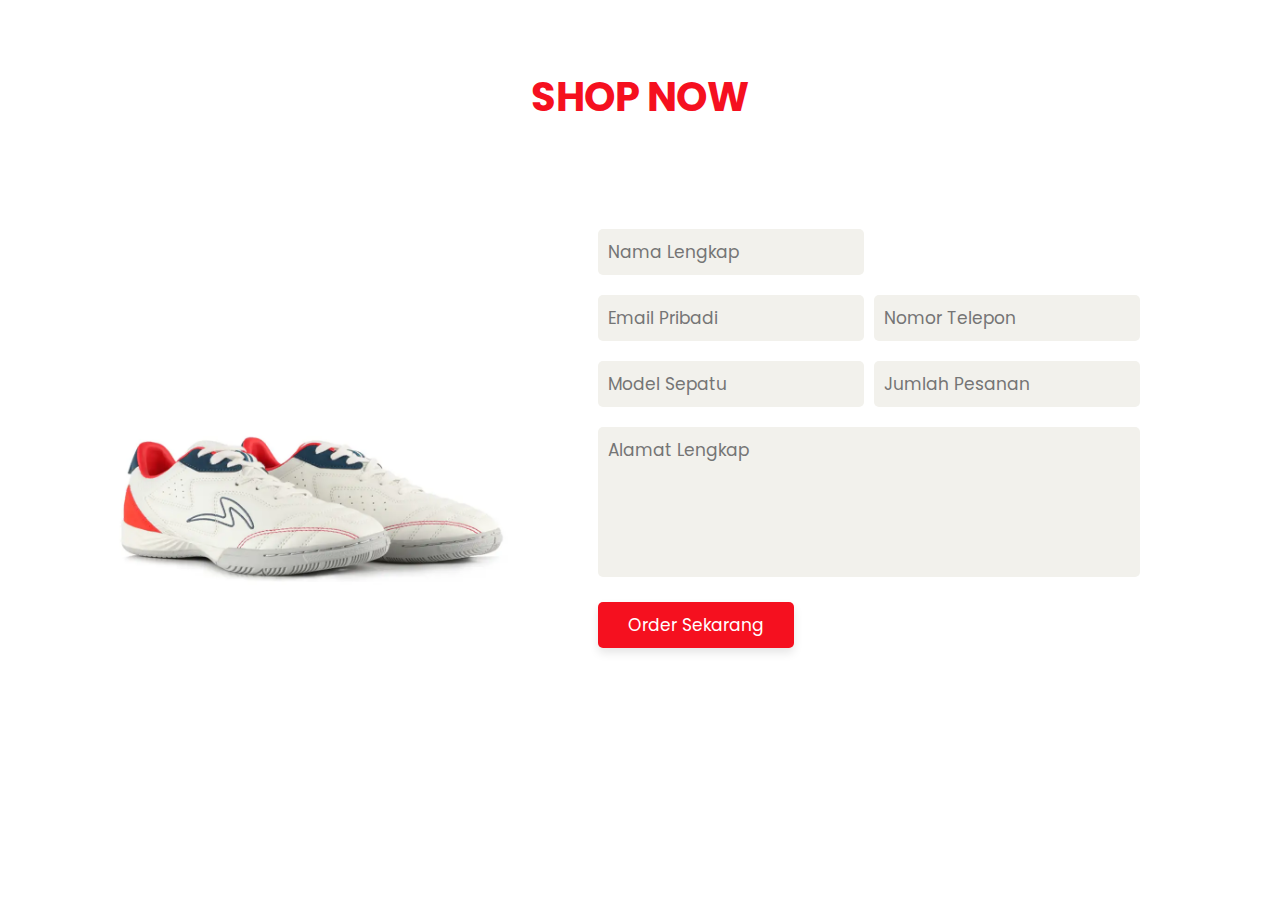
<file: Tugas Akhir/order.html>
<!DOCTYPE html>
<html lang="en">
<head>
    <meta charset="UTF-8">
    <meta http-equiv="X-UA-Compatible" content="IE=edge">
    <meta name="viewport" content="width=device-width, initial-scale=1.0">
    <title>Shop</title>
    <link rel="stylesheet" href="style.css">
</head>
<body>
    <section class="order" id="order">
        <h1 class="heading">shop now </h1>
        <div class="row">
            <div class="image">
                <img src="specs-nativ.png" alt="">
            </div>
            <form action="index.html" method="post" class="book-form" id="form_id">
                <div class="inputBox">
                    <input type="text" placeholder="Nama Lengkap" id="nama" name="nama">
                </div>

                <div class="inputBox">
                    <input type="email" placeholder="Email Pribadi" id="email" name="email">
                    <input type="number" placeholder="Nomor Telepon" id="phone" name="phone">
                </div>

                <div class="inputBox">
                    <input type="text" placeholder="Model Sepatu" id="Sepatu" name="Sepatu">
                    <input type="number" placeholder="Jumlah Pesanan" id="jumlah" name="jumlah">
                </div>

                <textarea placeholder="Alamat Lengkap" id="alamat" name="alamat"></textarea>
                <input type="submit" value="order sekarang" class="btn" name="send" onclick="pesansepatu()">
            </form>
        </div>
</body>
</html>
</file>
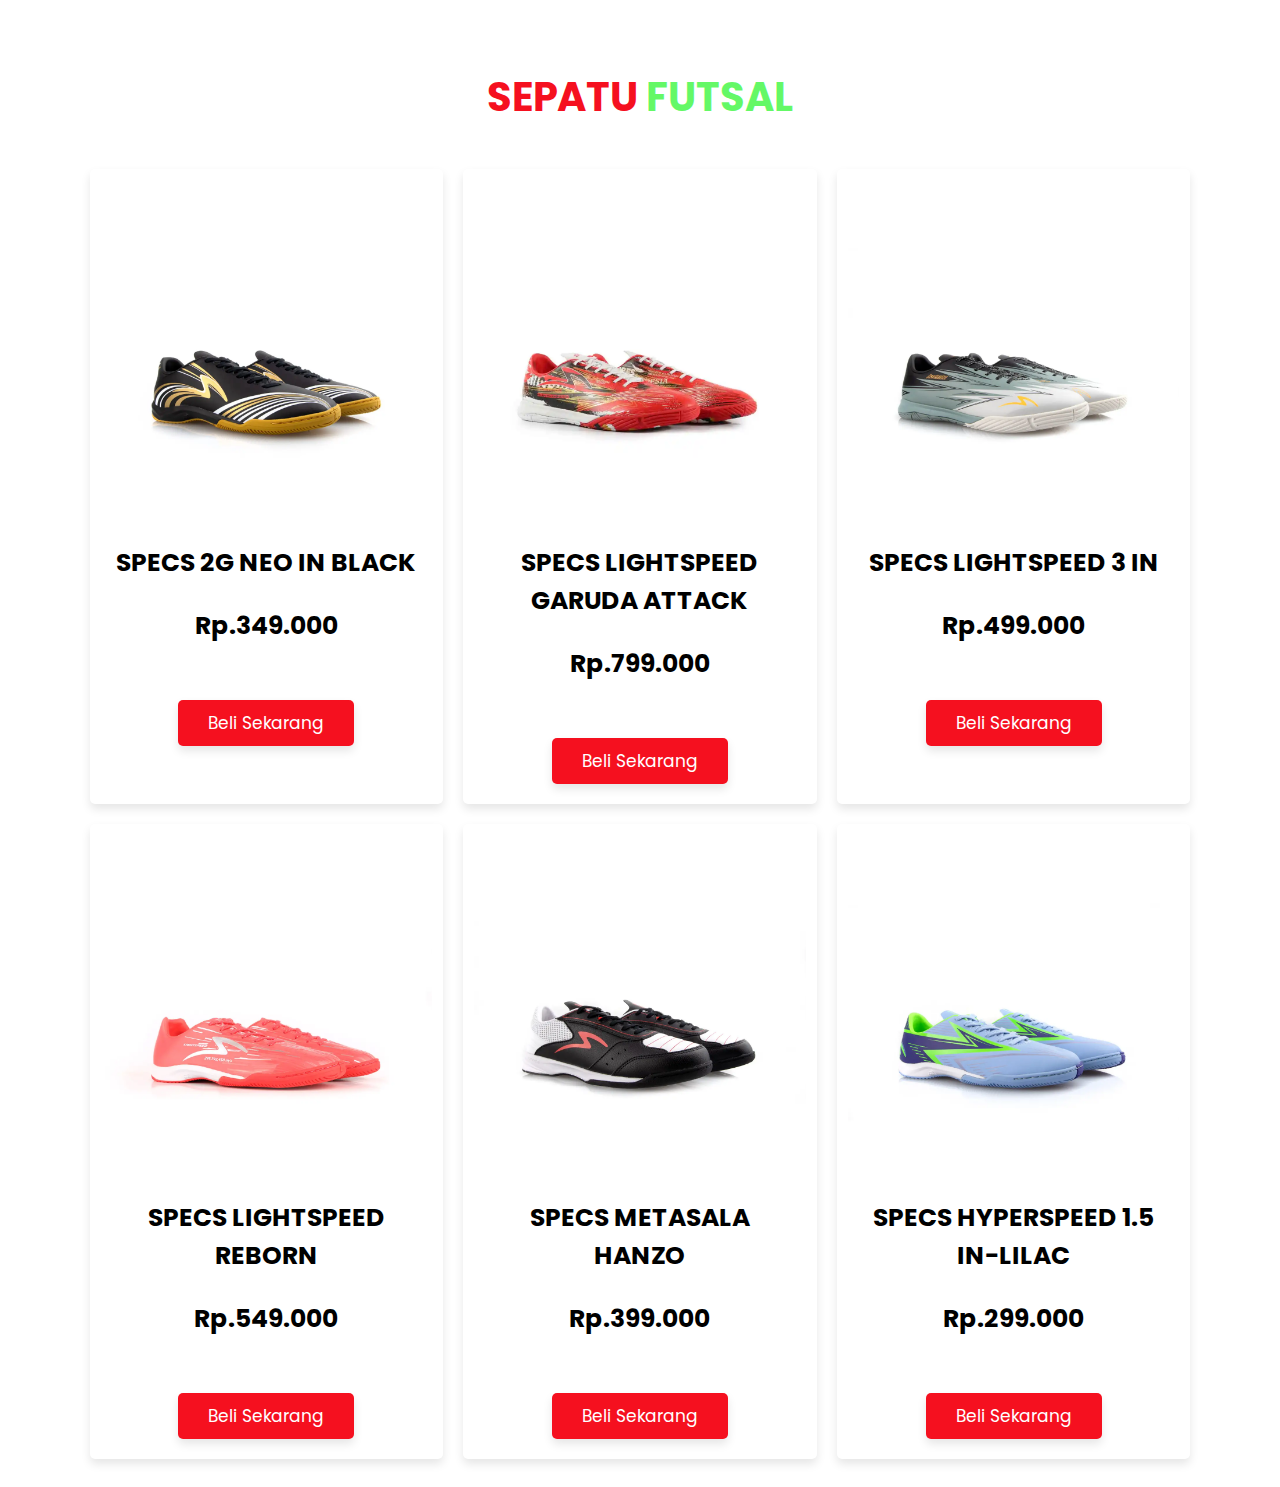
<file: Tugas Akhir/product.html>
<!DOCTYPE html>
<html lang="en">
<head>
    <meta charset="UTF-8">
    <meta http-equiv="X-UA-Compatible" content="IE=edge">
    <meta name="viewport" content="width=device-width, initial-scale=1.0">
    <title>Product</title>
    <link rel="stylesheet" href="style.css">
</head>
<body>
    <section class="product" id="product">
        <h1 class="heading">Sepatu<span> Futsal</span></h1>
        <div class="box-container">
            <div class="box">
                <div class="image">
                    <img src="specs-geo.png" alt="">
                </div>
                <div class="content">
                    <h3>SPECS 2G NEO IN BLACK</h3>
                    <h3>Rp.349.000</h3>
                    <div class="stars">
                        <i class="fas fa-star"></i>
                        <i class="fas fa-star"></i>
                        <i class="fas fa-star"></i>
                        <i class="fas fa-star"></i>
                        <i class="fas fa-star"></i>
                    </div>
                    <a href="order.html" class="btn">Beli Sekarang</a>
                </div>
            </div>

            <div class="box">
                <div class="image">
                    <img src="specs-gartek.png" alt="">
                </div>
                <div class="content">
                    <h3>SPECS LIGHTSPEED GARUDA ATTACK</h3>
                    <h3>Rp.799.000</h3>
                    <div class="stars">
                        <i class="fas fa-star"></i>
                        <i class="fas fa-star"></i>
                        <i class="fas fa-star"></i>
                        <i class="fas fa-star"></i>
                        <i class="fas fa-star"></i>
                    </div>
                    <a href="order.html" class="btn">Beli Sekarang</a>
                </div>
            </div>

            <div class="box">
                <div class="image">
                    <img src="specs-ls3.png" alt="">
                </div>
                <div class="content">
                    <h3>SPECS LIGHTSPEED 3 IN</h3>
                    <h3>Rp.499.000</h3>
                    <div class="stars">
                        <i class="fas fa-star"></i>
                        <i class="fas fa-star"></i>
                        <i class="fas fa-star"></i>
                        <i class="fas fa-star"></i>
                        <i class="fas fa-star-half-alt"></i>
                    </div>
                    <a href="order.html" class="btn">Beli Sekarang</a>
                </div>
            </div>

            <div class="box">
                <div class="image">
                    <img src="specs-lsr.png" alt="">
                </div>
                <div class="content">
                    <h3>SPECS LIGHTSPEED REBORN</h3>
                    <h3>Rp.549.000</h3>
                    <div class="stars">
                        <i class="fas fa-star"></i>
                        <i class="fas fa-star"></i>
                        <i class="fas fa-star"></i>
                        <i class="fas fa-star"></i>
                        <i class="fas fa-star-half-alt"></i>
                    </div>
                    <a href="order.html" class="btn">Beli Sekarang</a>
                </div>
            </div>

            <div class="box">
                <div class="image">
                    <img src="specs-meta.png" alt=""></a>
                </div>
                <div class="content">
                    <h3>SPECS METASALA HANZO</h3>
                    <h3>Rp.399.000</h3>
                    <div class="stars">
                        <i class="fas fa-star"></i>
                        <i class="fas fa-star"></i>
                        <i class="fas fa-star"></i>
                        <i class="fas fa-star"></i>
                        <i class="fas fa-star-half-alt"></i>
                    </div>
                    <a href="order.html" class="btn">Beli Sekarang</a>
                </div>
            </div>

            <div class="box">
                <div class="image">
                    <img src="specs-spd.png" alt=""></a>
                </div>
                <div class="content">
                    <h3>SPECS HYPERSPEED 1.5 IN-LILAC</h3>
                    <h3>Rp.299.000</h3>
                    <div class="stars">
                        <i class="fas fa-star"></i>
                        <i class="fas fa-star"></i>
                        <i class="fas fa-star"></i>
                        <i class="fas fa-star"></i>
                        <i class="fas fa-star"></i>
                    </div>
                    <a href="order.html" class="btn">Beli Sekarang</a>
                </div>
            </div>
        </div>
    </section>

</body>
</html>
</file>
<file: Tugas Akhir/style.css>
@import url('https://fonts.googleapis.com/css2?family=Poppins&display=swap');

:root{
  --primary-color:  #f5101f;
  --secondary : #14f517ab;
  --bg: #f2f1ec;
  --black: #000;
  --white: #fff;
  --box-shadow: 0 .5rem 1rem rgba(0, 0, 0, 0.1);
}

*{
  font-family: 'Poppins', sans-serif;
  margin-left: 0;
  margin-right: 0;
  box-sizing: border-box;
  outline: none; border:none;
  text-decoration: none;
  text-transform: capitalize;
  transition: .2s linear;
}

html{
  font-size: 62.5%;
  overflow-x: hidden;
  scroll-padding-top: 9rem;
  scroll-behavior: smooth;
}

html::-webkit-scrollbar{
  width: .8rem;
}

html::-webkit-scrollbar-track{
  background: transparent;
}

html::-webkit-scrollbar-thumb{
  background: var(--primary-color);
  border-radius: 5rem;
}

section{
  padding: 2rem 7%;
}

.heading{
  text-align: center;
  color: var(--primary-color);
  text-transform: uppercase;
  margin-bottom: 3rem;
  padding: 1.2rem 0;
  font-size: 4rem;
}

.heading span{
  color: var(--secondary);
  text-transform: uppercase;
}

.btn{
  margin-top: 1rem;
  display: inline-block;
  padding: 1rem 3rem;
  font-size: 1.7rem;
  color: var(--white);
  border-radius: .5rem;
  box-shadow: var(--box-shadow);
  background: var(--primary-color);
  cursor: pointer;
}

.btn:hover{
  background: var(--secondary);
}

.header{
  position: fixed;
  top: 0; left: 0; right: 0;
  z-index: 1000;
  background: var(--bg);
  box-shadow: var(--box-shadow);
  display: flex;
  align-items: center;
  justify-content: space-between;
  padding: 2rem 9%;
}

.header .logo{
  font-size: 2.5rem;
  font-weight: bolder;
  color: var(--black);
}

.header .logo i{
  color: var(--secondary);
  padding-right: .5rem;
}

.header .navbar a{
  font-size: 1.7rem;
  color: var(--black);
  margin: 0 1rem;
}

.header .navbar a:hover{
  color: var(--primary-color);
}

.header .icons div{
  font-size: 2.5rem;
  margin-left: 1.7rem;
  color: var(--black);
  cursor: pointer;
}

.header .icons div:hover{
  color: var(--primary-color);
}

#menu-btn{
  display: none;
}

@keyframes fadeIn{
  0%{
    transform: translateY(-4rem) scale(1.1);
    opacity: 0;
  }
}

.home{
  padding: 0;
}

.home .slide{
  min-height: 100vh;
  background-size: cover !important;
  background-position: center !important;
  display: flex;
  align-items: center;
  justify-content: center;
}

.home .slide::before{
  content: '';
  position: absolute;
  top: 0; left: 0;
  height: 100%; width: 100%;
  background: rgba(0, 0, 0, 0.7);
  z-index: -1;
}

.home .slide .content{
  text-align: center;
  width: 70rem;
  display: none;
}

.home .slide .content h3{
  font-size: 6rem;
  text-transform: uppercase;
  color: var(--white);
  line-height: 1.2;
  padding: 2rem 0;
  animation: fadeIn 0.4s cubic-bezier(.54, 1.3,.63,1.34) .2s backwards;
}

.home .slide .content .btn{
  animation: fadeIn 0.4s cubic-bezier(.54, 1.3,.63,1.34) .4s backwards;
}

.home .swiper-slide-active .content{
  display: inline-block;
}

.swiper-button-next,
.swiper-button-prev{
  height: 4rem;
  width: 4rem;
  line-height: 4rem;
  margin-left: 1.5rem;
  background: var(--white);
  color: var(--black);
}

.swiper-button-next:hover,
.swiper-button-prev:hover{
  background: var(--primary-color);
  color: var(--white);
}

.swiper-button-next::after,
.swiper-button-prev::after{
  font-size: 1.5rem;
}


.banner img{
  margin-top: 3rem;
  height: 100%;
  width: 100%;
}

.about .row{
  display: flex;
  align-items: center;
  flex-wrap: wrap;
  gap: 2rem;
}

.about .row .image{
  flex: 1 1 40rem;
}

.about .row .image img{
  width: 75%;
  height: 75%;
}

.about .row .content{
  flex: 1 1 40rem;
}

.about .row .content h3{
  color: var(--black);
  font-size: 3.5rem;
  line-height: 1.5;
}

.about .row .content h3 span{
  color: var(--secondary);
}

.about .row .content p{
  font-size: 1.4rem;
  color: #444;
  padding: 1rem 0;
  line-height: 2;
}

.product{
  background: var(--white);
}

.product .box-container{
  display: grid;
  grid-template-columns: repeat(auto-fit, minmax(30rem,1fr));
  gap: 2rem;
}

.product .box-container .box{
  background: var(--white);
  border-radius: .5rem;
  box-shadow: var(--box-shadow);
  position: relative;
  overflow: hidden;
  text-align: center;
}

.product .box-container .box .image{
  height: 35rem;
  width: 100%;
  padding: 1.1rem;
}

.product .box-container .box .image img{
  height: 100%;
  width: 100%;
  border-radius: .5rem;
  object-fit: cover;
}

.product .box-container .box .content{
  padding: 2rem;
  padding-top: 0;
}

.product .box-container .box .content h3{
  color: var(--black);
  font-size: 2.5rem;
}

.product .box-container .box .content .stars{
  padding: 1rem 0;
}

.product .box-container .box .content .stars i{
  font-size: 1.7rem;
  color: var(--secondary);
}

.product .box-container .box .content .price{
  font-size: 2.5rem;
  font-weight: bolder;
  color: var(--secondary);
  margin-right: 1rem;
}

.review{
  background: var(--bg);
}

.review .box-container{
  display: grid;
  grid-template-columns: repeat(auto-fit, minmax(30rem, 1fr));
  gap: 1.5rem;
}

.review .box-container .box{
  border: .1rem solid rgba(0, 0, 0, 0.2);
  border-radius: .5rem;
  box-shadow: var(--box-shadow);
  text-align: center;
  padding: 3rem 2rem;
  background: var(--white);
}

.review .box-container .box .user{
  height: 7rem;
  width: 7rem;
  border-radius: 50%;
  object-fit: cover;
}

.review .box-container .box h3{
  padding: 1rem 0;
  font-size: 2rem;
  color: var(--primary-color);
}

.review .box-container .box .stars i{
  font-size: 1.5rem;
  color: var(--secondary);
}

.review .box-container .box p{
  font-size: 1.5rem;
  line-height: 1.8;
  color: #444;
  padding-top: 1rem;
}

.review-1{
  background: var(--white);
}

.review-1 .box-container{
  display: grid;
  grid-template-columns: repeat(auto-fit, minmax(30rem, 1fr));
  gap: 1.5rem;
}

.review-1 .box-container .box{
  border: .1rem solid rgba(0, 0, 0, 0.2);
  border-radius: .5rem;
  box-shadow: var(--box-shadow);
  text-align: center;
  padding: 3rem 2rem;
  background: var(--white);
}

.review-1 .box-container .box .user{
  height: 7rem;
  width: 7rem;
  border-radius: 50%;
  object-fit: cover;
}

.review-1 .box-container .box h3{
  padding: 1rem 0;
  font-size: 2rem;
  color: var(--primary-color);
}

.review-1 .box-container .box .stars i{
  font-size: 1.5rem;
  color: var(--secondary);
}

.review-1 .box-container .box p{
  font-size: 1.5rem;
  line-height: 1.8;
  color: #444;
  padding-top: 1rem;
}

.order .row{
  display: flex;
  flex-wrap: wrap;
  gap: 1.5rem;
}

.order .row .image{
  flex: 1 1 30rem;
}

.order .row .image img{
  height: 100%;
  width: 100%;
  object-fit: cover;
}

.order .row form{
  flex: 1 1 50rem;
  padding: 5rem;
}

.order .row form .inputBox{
  display: flex;
  justify-content: space-between;
  flex-wrap: wrap;
}

.order .row form .inputBox input,
.order .row form textarea{
  padding: 1rem;
  margin: 1rem 0;
  font-size: 1.7rem;
  color: var(--secondary);
  text-transform: capitalize;
  background: var(--bg);
  border-radius: .5rem;
  width: 49%;
}

.order .row form .inputBox input:focus,
.order .row form textarea:focus{
  border: .1rem solid var(--primary-color);
}

.order .row form textarea{
  width: 100%;
  resize: none;
  height: 15rem;
}

.footer{
  background: var(--bg);
  text-align: center;
}

.footer .box-container{
  display: grid;
  grid-template-columns: repeat(auto-fit, minmax(25rem, 1fr));
  gap: 2rem;
}

.footer .box-container .box h3{
  text-transform: capitalize;
  font-size: 2.2rem;
  color: var(--secondary);
  padding: 1rem 0;
}

.footer .box-container .box p{
  font-size: 1.5rem;
  line-height: 2;
  color: #444;
  padding: .5rem 0;
}

.footer .box-container .box .share{
  margin-top: 1rem;
}

.footer .box-container .box .share a{
  height: 4.5rem;
  width: 4.5rem;
  line-height: 4.5rem;
  border-radius: 10%;
  font-size: 1.7rem;
  background: var(--primary-color);
  color: var(--white);
  margin-right: .3rem;
}

.footer .box-container .box .share a:hover{
  background: var(--secondary);
}

.footer .box-container .box .link{
  font-size: 1.7rem;
  line-height: 2;
  color: var(--primary-color);
  padding: .5rem 0;
  display: block;
}

.footer .box-container .box .link:hover{
  color: var(--secondary);
  text-decoration: underline;
}

.footer .credit{
  text-align: center;
  margin-top: 3rem;
  padding-top: 3rem;
  font-size: 2rem;
  text-transform: capitalize;
  color: var(--primary-color);
  border-top: .1rem solid var(--secondary);
}

.footer .credit span{
  color: var(--secondary);
}

@media (max-width: 991px){

  html{
    font-size: 55%;
  }

  .header{
    padding: 2rem;
  }

  section{
    padding: 2rem;
  }

}

@media (max-width: 768px){
  #menu-btn{
    display: inline-block;
  }

  .fa-times{
    transform: rotate(180deg);
  }

  .header .navbar{
    position: absolute;
    top: 99%;
    left: 0; right: 0;
    background: var(--white);
    border-top: .1rem solid var(--secondary);
    clip-path: polygon(0 0, 100% 0, 100% 0, 0 0);
  }

  .header .navbar.active{
    clip-path: polygon(0 0, 100% 0, 100% 100%, 0 100%);
  }

  .header .navbar a{
    display: block;
    margin: 2rem;
  }

  .home .slide .content{
    width: 40rem;
  }

  .home .slide .content h3{
    font-size: 4rem;
  }

}

@media (max-width: 450px){

  html{
    font-size: 50%;
  }

  .home .slide .content h3{
    font-size: 3rem;
  }

}
</file>
